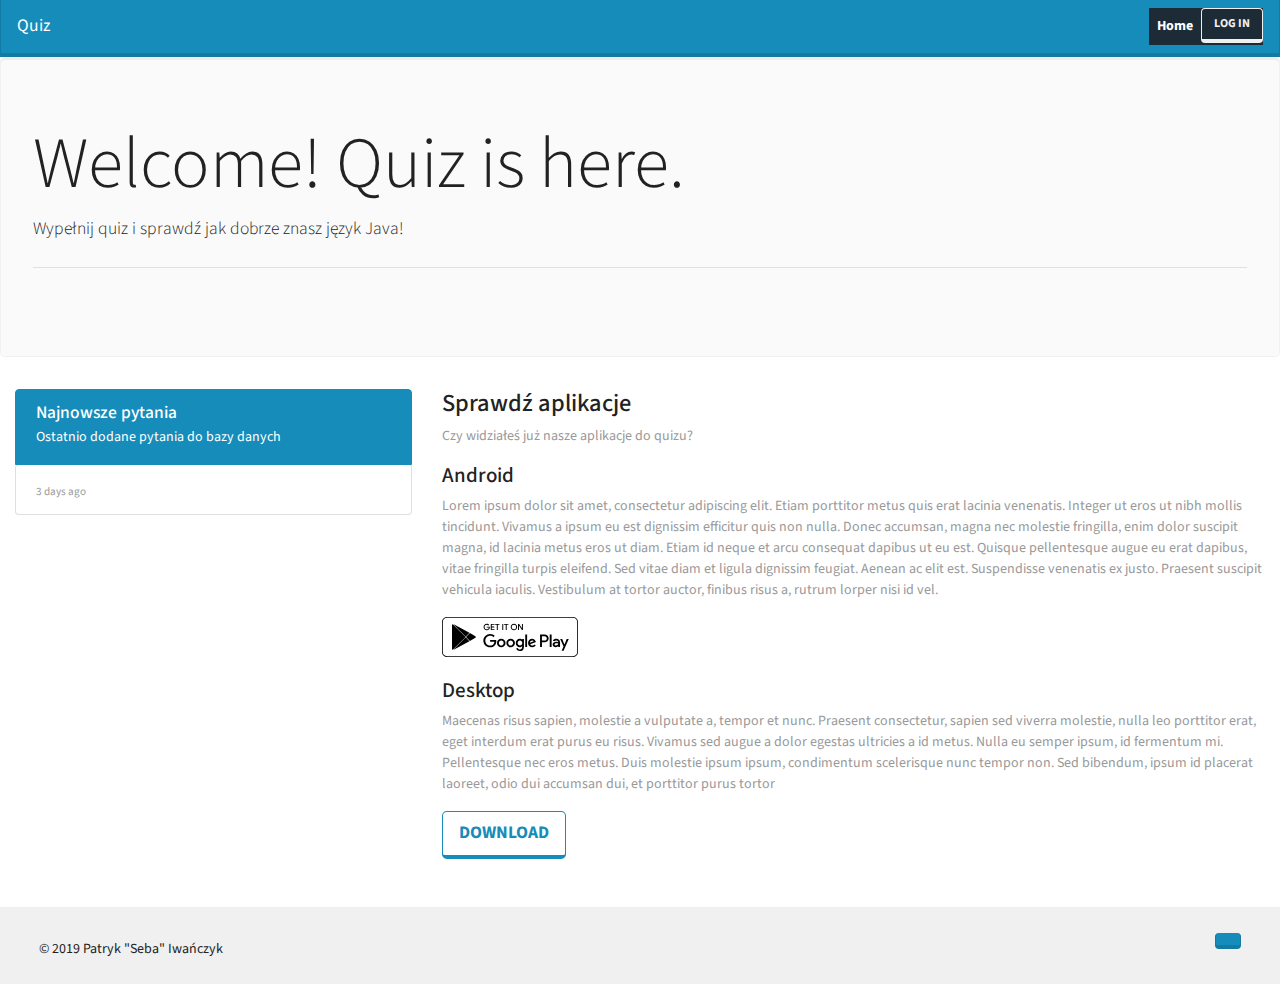
<file: src/main/resources/templates/index.html>
<!DOCTYPE html>
<html lang="pl" xmlns:th="http://www.thymeleaf.org">
<head>
    <title>Quiz Java Dev Jan</title>
    <meta charset="utf-8">
    <meta name="viewport" content="width=device-width, initial-scale=1, shrink-to-fit=no">
    <link rel="stylesheet" type="text/css" th:href="@{/css/bootstrap.css}" href="../static/css/bootstrap.css">
    <link rel="stylesheet" type="text/css" th:href="@{/css/style.css}" href="../static/css/style.css">
    <link rel="stylesheet" href="https://use.fontawesome.com/releases/v5.8.2/css/all.css"
          integrity="sha384-oS3vJWv+0UjzBfQzYUhtDYW+Pj2yciDJxpsK1OYPAYjqT085Qq/1cq5FLXAZQ7Ay" crossorigin="anonymous">
</head>
<body>
<nav class="navbar navbar-expand-lg navbar-dark bg-primary" id="top">
    <a class="navbar-brand" href="#"><i class="fas fa-stream text-white"></i> Quiz</a>
    <button class="navbar-toggler" type="button" data-toggle="collapse" data-target="#navbarColor01"
            aria-controls="navbarColor01" aria-expanded="false" aria-label="Toggle navigation">
        <span class="navbar-toggler-icon"></span>
    </button>

    <div class="collapse navbar-collapse" id="navbarColor01">
        <ul class="navbar-nav ml-auto">
            <li class="nav-item active">
                <a class="nav-link" href="#">Home <span class="sr-only">(current)</span></a>
            </li>
            <li class="nav-item">
                <a class="btn btn-outline-secondary" href="login.html" th:href="@{/login}">Log in <i class="fas fa-sign-in-alt"></i></a>
            </li>
        </ul>
    </div>
</nav>
<div class="jumbotron">
    <h1 class="display-3">Welcome! Quiz is here.</h1>
    <p class="lead">Wypełnij quiz i sprawdź jak dobrze znasz język Java!</p>
    <hr class="my-4">
</div>

<div class="container-fluid">
    <div class="row">
        <div class="col-md-4">
            <div class="list-group">
                <a href="#" class="list-group-item list-group-item-action flex-column align-items-start active">
                    <div class="d-flex w-100 justify-content-between">
                        <h5 class="mb-1">Najnowsze pytania</h5>
                    </div>
                    <p class="mb-1">Ostatnio dodane pytania do bazy danych</p>
                </a>
                <th:block th:each="question : ${latestQuestions}">
                    <a href="#" class="list-group-item list-group-item-action flex-column align-items-start">
                        <div class="d-flex w-100 justify-content-between">
                            <p class="mb-1" th:text="${question.text}"></p>
                        </div>
                        <small class="text-muted">3 days ago</small>
                    </a>
                </th:block>
            </div>
        </div>
        <div class="col-md-8">
            <h3>Sprawdź aplikacje</h3>
            <p class="text-muted">Czy widziałeś już nasze aplikacje do quizu?</p>

            <h4>Android</h4>
            <p class="text-muted">
                Lorem ipsum dolor sit amet, consectetur adipiscing elit. Etiam porttitor metus quis erat lacinia
                venenatis. Integer ut eros ut nibh mollis tincidunt. Vivamus a ipsum eu est dignissim efficitur quis non
                nulla. Donec accumsan, magna nec molestie fringilla, enim dolor suscipit magna, id lacinia metus eros ut
                diam. Etiam id neque et arcu consequat dapibus ut eu est. Quisque pellentesque augue eu erat dapibus,
                vitae fringilla turpis eleifend. Sed vitae diam et ligula dignissim feugiat. Aenean ac elit est.
                Suspendisse venenatis ex justo. Praesent suscipit vehicula iaculis. Vestibulum at tortor auctor, finibus
                risus a, rutrum lorper nisi id vel.
            </p>
            <a href=""><img src="../static/img/gplay.svg" class="img-fluid" style="height: 40px;" alt="google play"></a><br><br>

            <h4>Desktop</h4>
            <p class="text-muted">
                Maecenas risus sapien, molestie a vulputate a, tempor et nunc. Praesent consectetur, sapien sed viverra
                molestie, nulla leo porttitor erat, eget interdum erat purus eu risus. Vivamus sed augue a dolor egestas
                ultricies a id metus. Nulla eu semper ipsum, id fermentum mi. Pellentesque nec eros metus. Duis molestie
                ipsum ipsum, condimentum scelerisque nunc tempor non. Sed bibendum, ipsum id placerat laoreet, odio dui
                accumsan dui, et porttitor purus tortor
            </p>
            <a href="" class="btn btn-outline-primary btn-lg">Download</a>
        </div>
    </div>
</div>

<footer class="container-fluid mt-5">
    <div class="row bg-secondary p-md-4">
        <div class="col-md-6 pt-md-2">
            &copy; 2019 Patryk "Seba" Iwańczyk
        </div>
        <div class="col-md-6 text-md-right">
            <a href="#top" class="btn btn-primary"><i class="fas fa-sort-up"></i></a>
        </div>
    </div>
</footer>
<script src="../static/js/jquery.js" th:href="@{/js/jquery.js}"></script>
<script src="../static/js/bootstrap.js" th:href="@{/js/bootstrap.js}"></script>
</body>
</html>
</file>
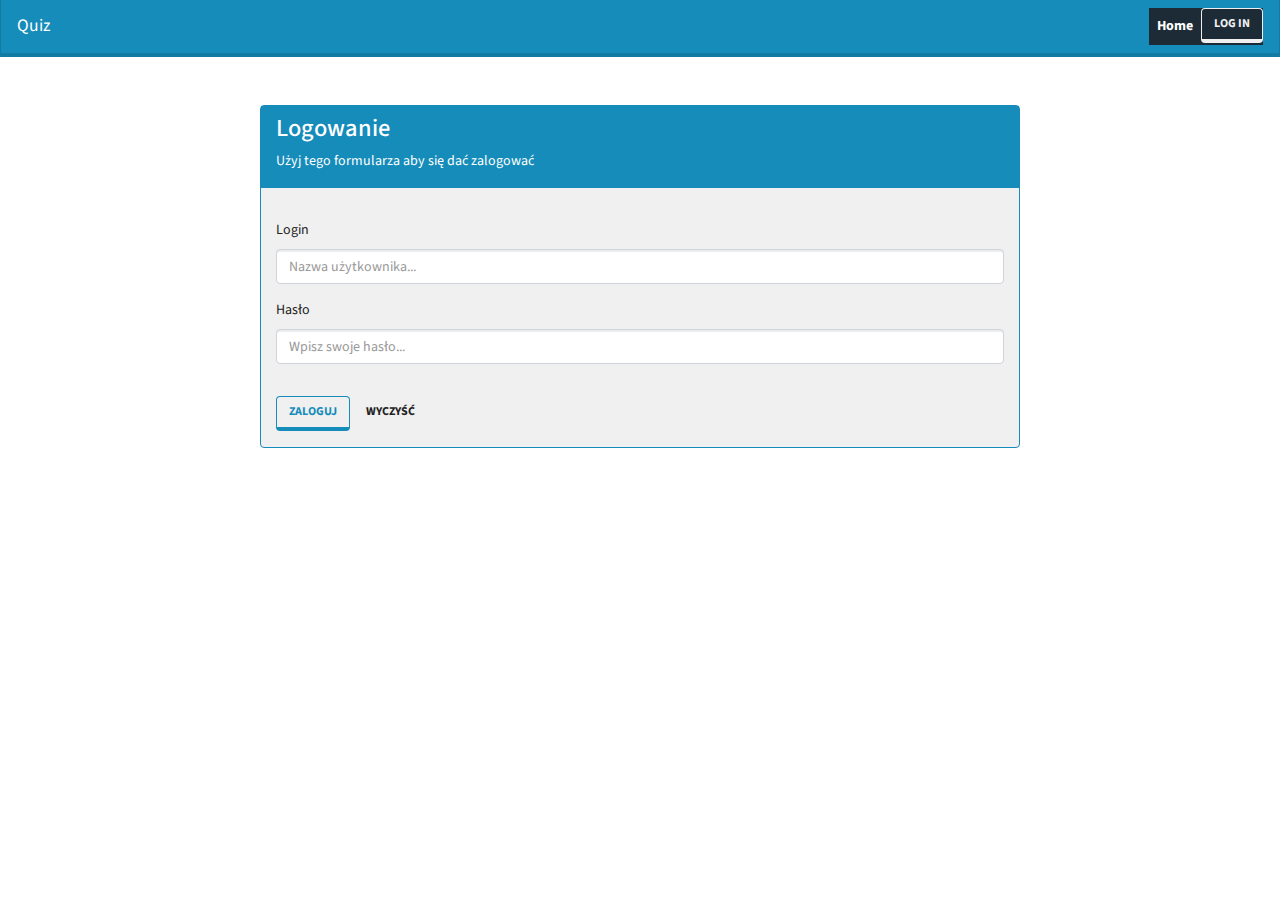
<file: src/main/resources/templates/login.html>
<!DOCTYPE html>
<html lang="pl" xmlns:th="http://www.thymeleaf.org">
<head>
    <title>Quiz Java Dev Jan</title>
    <meta charset="utf-8">
    <meta name="viewport" content="width=device-width, initial-scale=1, shrink-to-fit=no">
    <link rel="stylesheet" type="text/css" th:href="@{/css/bootstrap.css}" href="../static/css/bootstrap.css">
    <link rel="stylesheet" type="text/css" th:href="@{/css/style.css}" href="../static/css/style.css">
    <link rel="stylesheet" href="https://use.fontawesome.com/releases/v5.8.2/css/all.css"
          integrity="sha384-oS3vJWv+0UjzBfQzYUhtDYW+Pj2yciDJxpsK1OYPAYjqT085Qq/1cq5FLXAZQ7Ay" crossorigin="anonymous">
</head>
<body>
<nav class="navbar navbar-expand-lg navbar-dark bg-primary" id="top">
    <a class="navbar-brand" href="#"><i class="fas fa-stream text-white"></i> Quiz</a>
    <button class="navbar-toggler" type="button" data-toggle="collapse" data-target="#navbarColor01"
            aria-controls="navbarColor01" aria-expanded="false" aria-label="Toggle navigation">
        <span class="navbar-toggler-icon"></span>
    </button>

    <div class="collapse navbar-collapse" id="navbarColor01">
        <ul class="navbar-nav ml-auto">
            <li class="nav-item active">
                <a class="nav-link" href="index.html" th:href="@{/admin/questions}">Home <span class="sr-only">(current)</span></a>
            </li>
            <li class="nav-item">
                <a class="btn btn-outline-secondary" href="login.html">Log in <i class="fas fa-sign-in-alt"></i></a>
            </li>
        </ul>
    </div>
</nav>

<div class="container mt-md-5">
    <div class="row">
        <div class="col-md-8 offset-md-2 border border-primary rounded bg-secondary">
            <div class="row">
                <div class="col-md-12 bg-primary text-white pt-2">
                    <h3>Logowanie</h3>
                    <p>Użyj tego formularza aby się dać zalogować</p>
                </div>
                <div class="col-md-12 pt-3">
                    <form th:action="@{/login}" method="post">
                        <th:block th:if="${errorMessage != null}">
                            <p class="text-danger" th:text="${errorMessage}"></p>
                        </th:block>
                        <div class="form-group">
                            <label for="name">Login</label>
                            <input class="form-control" type="text" placeholder="Nazwa użytkownika..." id="name"
                                   name="username" required>
                        </div>

                        <div class="form-group">
                            <label for="pass">Hasło</label>
                            <input class="form-control" type="password" placeholder="Wpisz swoje hasło..." id="pass"
                                   name="password" required>
                        </div>

                        <div class="form-group pt-3">
                            <button type="submit" class="btn btn-outline-primary">Zaloguj</button>
                            <button type="reset" class="btn">Wyczyść</button>
                        </div>
                    </form>
                </div>
            </div>
        </div>
    </div>
</div>

<script src="../static/js/jquery.js" th:href="@{/js/jquery.js}"></script>
<script src="../static/js/bootstrap.js" th:href="@{/js/bootstrap.js}"></script>
</body>
</html>
</file>
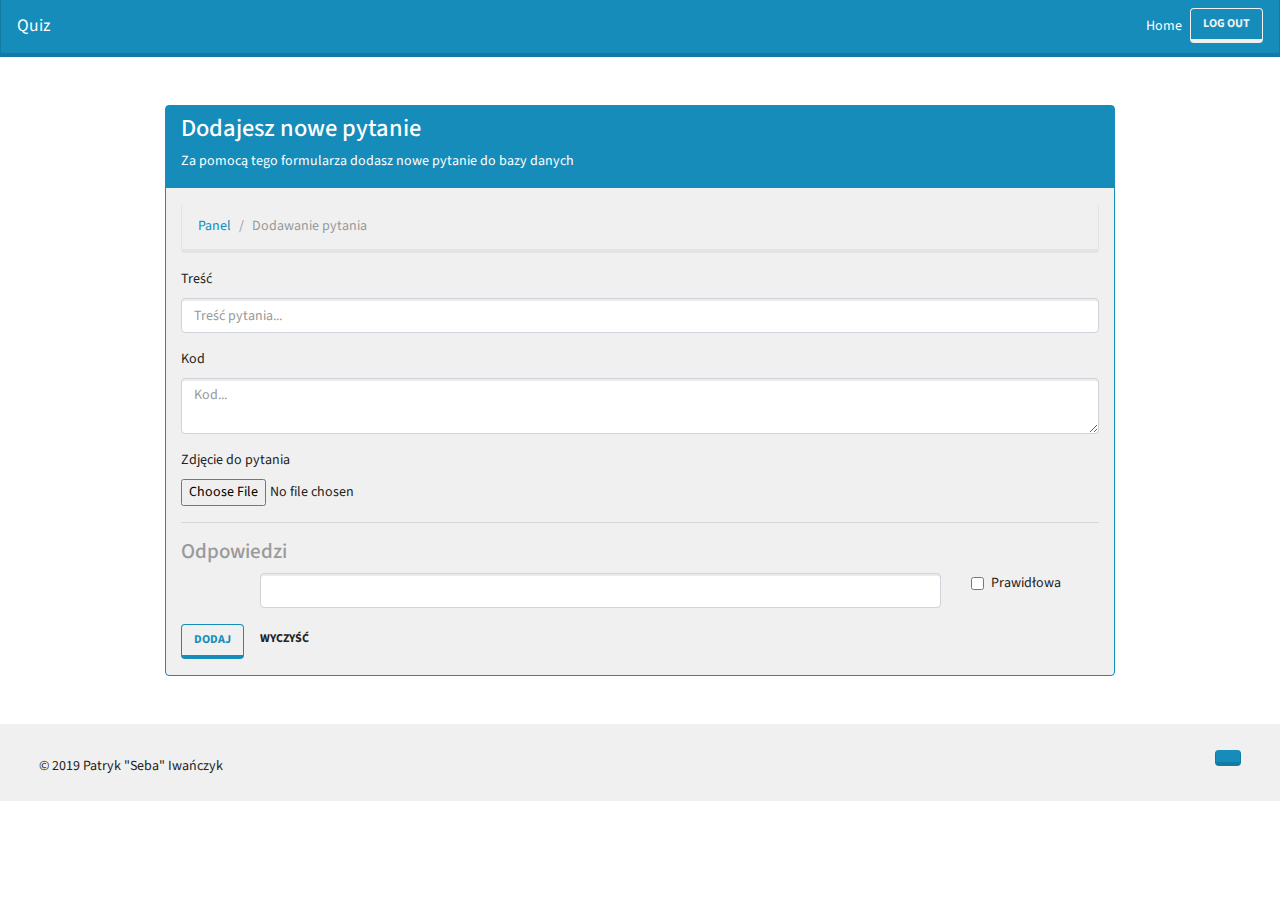
<file: src/main/resources/templates/new.html>
<!DOCTYPE html>
<!doctype html>
<html lang="pl" xmlns:th="http://www.thymeleaf.org">
<head>
    <title>Quiz Java Dev Jan</title>
    <meta charset="utf-8">
    <meta name="viewport" content="width=device-width, initial-scale=1, shrink-to-fit=no">
    <link rel="stylesheet" type="text/css" href="../static/css/bootstrap.css" th:href="@{/css/bootstrap.css}">
    <link rel="stylesheet" href="https://use.fontawesome.com/releases/v5.8.2/css/all.css"
          integrity="sha384-oS3vJWv+0UjzBfQzYUhtDYW+Pj2yciDJxpsK1OYPAYjqT085Qq/1cq5FLXAZQ7Ay" crossorigin="anonymous">
</head>
<body>
<nav class="navbar navbar-expand-lg navbar-dark bg-primary" id="top">
    <a class="navbar-brand" href="#"><i class="fas fa-stream text-white"></i> Quiz</a>
    <button class="navbar-toggler" type="button" data-toggle="collapse" data-target="#navbarColor01"
            aria-controls="navbarColor01" aria-expanded="false" aria-label="Toggle navigation">
        <span class="navbar-toggler-icon"></span>
    </button>

    <div class="collapse navbar-collapse" id="navbarColor01">
        <ul class="navbar-nav ml-auto">
            <li class="nav-item active">
                <a class="nav-link" href="index.html" th:href="@{/admin/questions}">Home <span class="sr-only">(current)</span></a>
            </li>
            <li class="nav-item">
                <a class="btn btn-outline-secondary" href="/../login.html" th:href="@{/logout}">Log out <i
                        class="fas fa-sign-in-alt"></i></a>
            </li>
        </ul>
    </div>
</nav>

<div class="container mt-md-5">
    <div class="row">
        <div class="col-md-10 offset-md-1 border border-primary rounded bg-secondary">

            <div class="row">
                <div class="col-md-12 bg-primary text-white pt-2">
                    <h3>Dodajesz nowe pytanie</h3>
                    <p>Za pomocą tego formularza dodasz nowe pytanie do bazy danych</p>
                </div>
                <div class="col-md-12 pt-3">
                    <ol class="breadcrumb">
                        <li class="breadcrumb-item"><a href="/../question.html" th:href="@{/question}">Panel</a></li>
                        <li class="breadcrumb-item active">Dodawanie pytania</li>
                    </ol>
                    <form action="#" th:action="@{/admin/question/new}" th:object="${question}" method="post" enctype="multipart/form-data">
                        <div class="form-group">
                            <label for="question">Treść</label>
                            <input class="form-control" type="text" th:field="*{text}" placeholder="Treść pytania..."
                                   id="question" required>
                        </div>

                        <div class="form-group">
                            <label for="name">Kod</label>
                            <textarea class="form-control" type="text" placeholder="Kod..." id="name"
                                    th:field="*{code}" ></textarea>
                        </div>
                        <div class="form-group">
                            <label for="file">Zdjęcie do pytania</label><br>
                            <input type="file" placeholder="Obrazek..." id="file" th:field="${file.file}">
                        </div>
                        <hr>
                        <h4 class="text-muted">Odpowiedzi</h4>

                        <div class="row" th:each="answer, ind : *{answers}">
                            <div class="col-md-1"><h2 th:text="${ind.count}"></h2></div>
                            <div class="col-md-9">
                                <input class="form-control" type="text" id="odp1" th:field="*{answers[__${ind.index}__].text}" >
                            </div>
                            <div class="col-md-2">
                                <div class="form-check disabled">
                                    <label class="form-check-label">
                                        <input class="form-check-input" type="checkbox" th:field="*{answers[__${ind.index}__].answerType}" th:value="'POSITIVE'">
                                        Prawidłowa
                                    </label>
                                </div>
                            </div>
                        </div>


                        <div class="form-group pt-3">
                            <button type="submit" class="btn btn-outline-primary">Dodaj</button>
                            <button type="reset" class="btn">Wyczyść</button>
                        </div>
                    </form>
                </div>
            </div>
        </div>
    </div>
</div>

<footer class="container-fluid mt-5">
    <div class="row bg-secondary p-md-4">
        <div class="col-md-6 pt-md-2">
            &copy; 2019 Patryk "Seba" Iwańczyk
        </div>
        <div class="col-md-6 text-md-right">
            <a href="#top" class="btn btn-primary"><i class="fas fa-sort-up"></i></a>
        </div>
    </div>
</footer>

<script src="../static/js/jquery.js" th:href="@{/js/jquery.js}"></script>
<script src="../static/js/bootstrap.js" th:href="@{/js/bootstrap.js}"></script>
</body>
</html>
</file>
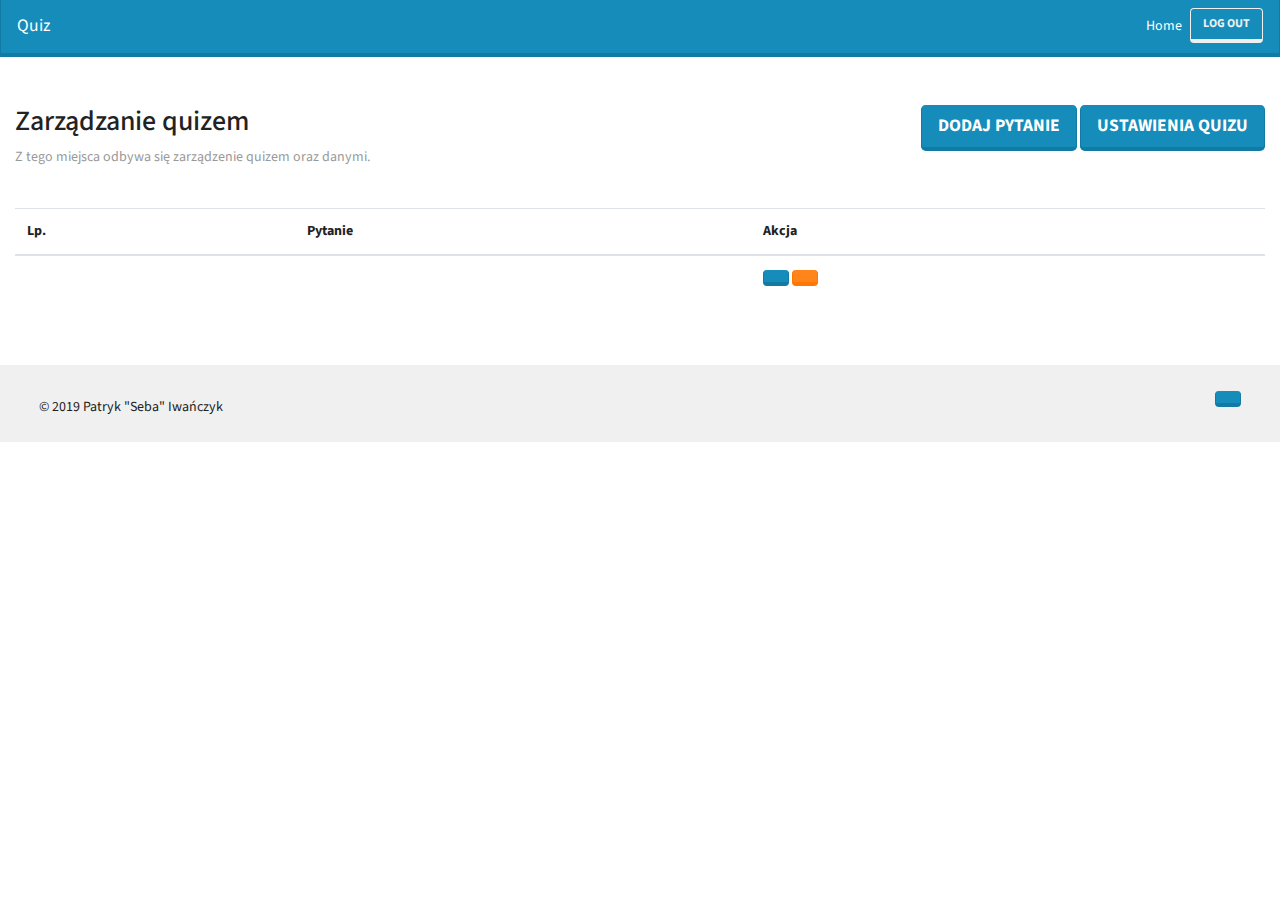
<file: src/main/resources/templates/question.html>
<!doctype html>
<html lang="pl" xmlns:th="http://www.thymeleaf.org">
<head>
    <title>Quiz Java Dev Jan</title>
    <meta charset="utf-8">
    <meta name="viewport" content="width=device-width, initial-scale=1, shrink-to-fit=no">
    <link rel="stylesheet" type="text/css" href="../static/css/bootstrap.css" th:href="@{/css/bootstrap.css}">
    <link rel="stylesheet" href="https://use.fontawesome.com/releases/v5.8.2/css/all.css"
          integrity="sha384-oS3vJWv+0UjzBfQzYUhtDYW+Pj2yciDJxpsK1OYPAYjqT085Qq/1cq5FLXAZQ7Ay" crossorigin="anonymous">
</head>
<body>
<nav class="navbar navbar-expand-lg navbar-dark bg-primary" id="top">
    <a class="navbar-brand" href="#"><i class="fas fa-stream text-white"></i> Quiz</a>
    <button class="navbar-toggler" type="button" data-toggle="collapse" data-target="#navbarColor01" aria-controls="navbarColor01" aria-expanded="false" aria-label="Toggle navigation">
        <span class="navbar-toggler-icon"></span>
    </button>

    <div class="collapse navbar-collapse" id="navbarColor01">
        <ul class="navbar-nav ml-auto">
            <li class="nav-item active">
                <a class="nav-link" href="index.html" th:href="@{/admin/questions}">Home <span class="sr-only">(current)</span></a>
            </li>
            <li class="nav-item">
                <a class="btn btn-outline-secondary" th:href="@{/logout}" href="login.html">Log out <i class="fas fa-sign-in-alt"></i></a>
            </li>
        </ul>
    </div>
</nav>

<div class="container-fluid mt-md-5">
    <div class="row">
        <div class="col-md-6">
            <h2>Zarządzanie quizem</h2>
            <p class="text-muted">Z tego miejsca odbywa się zarządzenie quizem oraz danymi.</p>
        </div>
        <div class="col-md-6 text-md-right">
            <a href="new.html" th:href="@{/admin/question/new}" class="btn btn-primary btn-lg">Dodaj pytanie</a>
            <a href="new.html" th:href="@{/admin/properties}" class="btn btn-primary btn-lg">Ustawienia quizu</a>
        </div>
        <div class="col-md-12 pt-4">
            <table class="table table-hover">
                <thead>
                <tr>
                    <th scope="col">Lp.</th>
                    <th scope="col">Pytanie</th>
                    <th scope="col">Akcja</th>
                </tr>
                </thead>
                <tbody>
                <tr th:each="question, i : ${questions}">
                    <td th:text="${i.count}"></td>
                    <td th:text="${question.text}"></td>
                    <td>
                        <a href="edit.html" th:href="@{'/admin/question/edit/' + ${question.questionId}}" class="btn btn-primary"><i class="fas fa-edit"></i></a>
                        <a href="" th:href="@{'/admin/question/delete/' + ${question.questionId}}" class="btn btn-warning" onclick="return confirm('Potwierdź operację.');"><i class="far fa-trash-alt"></i></a>
                    </td>
                </tr>
                </tbody>
            </table>
        </div>
    </div>
</div>


<footer class="container-fluid mt-5">
    <div class="row bg-secondary p-md-4">
        <div class="col-md-6 pt-md-2">
            &copy; 2019 Patryk "Seba" Iwańczyk
        </div>
        <div class="col-md-6 text-md-right">
            <a href="#top" class="btn btn-primary"><i class="fas fa-sort-up"></i></a>
        </div>
    </div>
</footer>
<script src="../static/js/jquery.js" th:href="@{/js/jquery.js}"></script>
<script src="../static/js/bootstrap.js" th:href="@{/js/bootstrap.js}"></script>
</body>
</html>
</file>
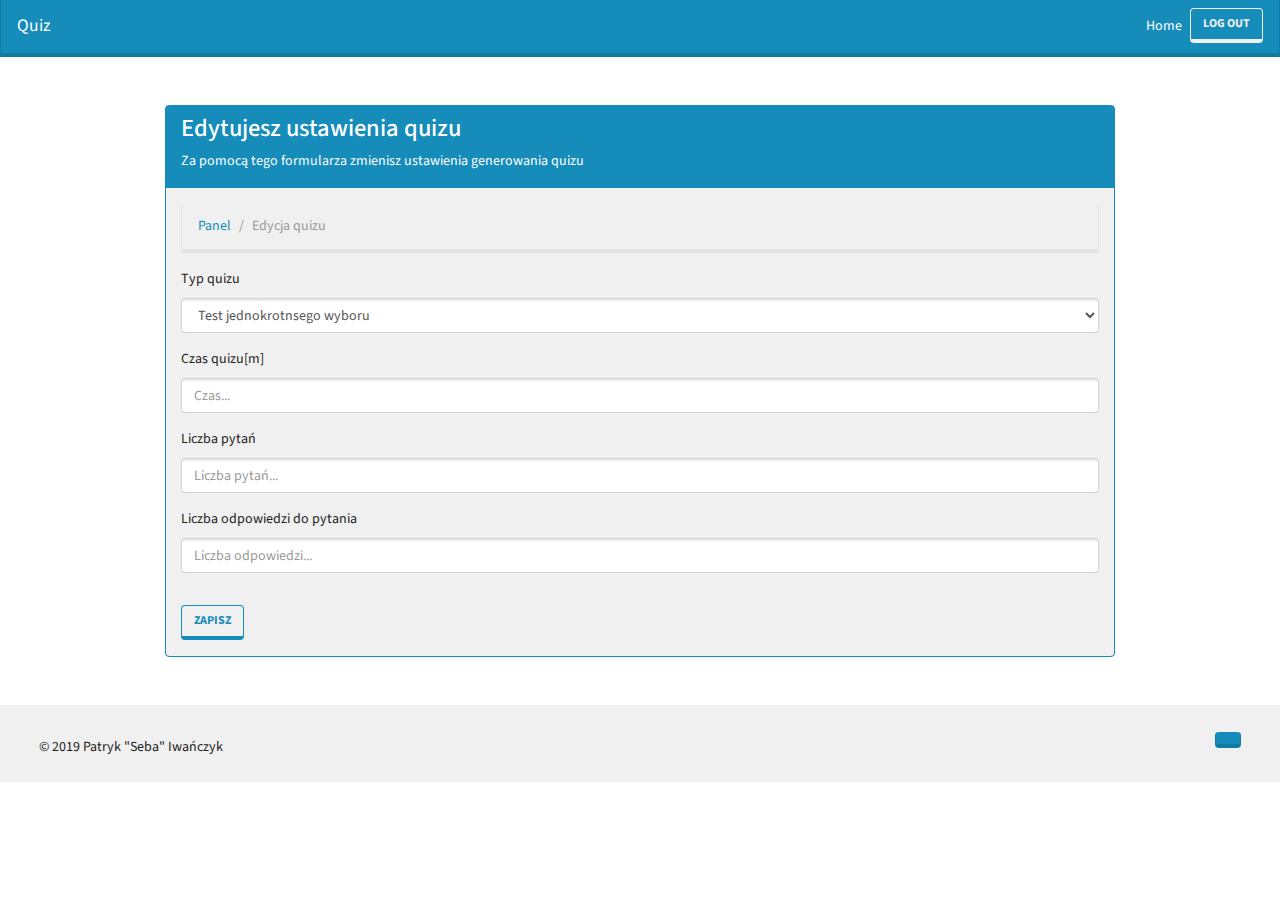
<file: src/main/resources/templates/quiz-properties.html>
<!DOCTYPE html>
<!doctype html>
<html lang="pl" xmlns:th="http://www.thymeleaf.org">
<head>
    <title>Quiz Java Dev Jan</title>
    <meta charset="utf-8">
    <meta name="viewport" content="width=device-width, initial-scale=1, shrink-to-fit=no">
    <link rel="stylesheet" type="text/css" href="../static/css/bootstrap.css" th:href="@{/css/bootstrap.css}">
    <link rel="stylesheet" href="https://use.fontawesome.com/releases/v5.8.2/css/all.css"
          integrity="sha384-oS3vJWv+0UjzBfQzYUhtDYW+Pj2yciDJxpsK1OYPAYjqT085Qq/1cq5FLXAZQ7Ay" crossorigin="anonymous">
</head>
<body>
<nav class="navbar navbar-expand-lg navbar-dark bg-primary" id="top">
    <a class="navbar-brand" href="#"><i class="fas fa-stream text-white"></i> Quiz</a>
    <button class="navbar-toggler" type="button" data-toggle="collapse" data-target="#navbarColor01"
            aria-controls="navbarColor01" aria-expanded="false" aria-label="Toggle navigation">
        <span class="navbar-toggler-icon"></span>
    </button>

    <div class="collapse navbar-collapse" id="navbarColor01">
        <ul class="navbar-nav ml-auto">
            <li class="nav-item active">
                <a class="nav-link" href="index.html" th:href="@{/admin/questions}">Home <span class="sr-only">(current)</span></a>
            </li>
            <li class="nav-item">
                <a class="btn btn-outline-secondary" href="/../login.html" th:href="@{/logout}">Log out <i
                        class="fas fa-sign-in-alt"></i></a>
            </li>
        </ul>
    </div>
</nav>

<div class="container mt-md-5">
    <div class="row">
        <div class="col-md-10 offset-md-1 border border-primary rounded bg-secondary">

            <div class="row">
                <div class="col-md-12 bg-primary text-white pt-2">
                    <h3>Edytujesz ustawienia quizu</h3>
                    <p>Za pomocą tego formularza zmienisz ustawienia generowania quizu</p>
                </div>
                <div class="col-md-12 pt-3">
                    <ol class="breadcrumb">
                        <li class="breadcrumb-item"><a href="question.html">Panel</a></li>
                        <li class="breadcrumb-item active">Edycja quizu</li>
                    </ol>
                    <form action="#" th:action="@{/admin/properties}" th:object="${quizProperties}" method="post">
                        <div class="form-group">
                            <label for="quiz-type">Typ quizu</label>
                            <select th:field="*{quizType}" class="form-control" id="quiz-type">
                                <option th:value="'SINGLE'">Test jednokrotnsego wyboru</option>
                                <option th:value="'MULTIPLE'">Test wielokrotnego wyboru</option>
                            </select>
                        </div>

                        <div class="form-group">
                            <label for="quizTime">Czas quizu[m]</label>
                            <input th:field="*{quizTypeInMinutes}" class="form-control" type="number"
                                   placeholder="Czas..." id="quizTime" required min="1">
                        </div>

                        <div class="form-group">
                            <label for="question-length">Liczba pytań</label>
                            <input th:field="*{quizLength}" class="form-control" type="number"
                                   placeholder="Liczba pytań..." id="question-length" required min="1">
                        </div>

                        <div class="form-group">
                            <label  for="answer-length">Liczba odpowiedzi do
                                pytania</label>
                            <input th:field="*{answersQuantity}" class="form-control" type="number" placeholder="Liczba odpowiedzi..."
                                   id="answer-length" required min="1" max="6">
                        </div>

                        <div class="form-group pt-3">
                            <button type="submit" class="btn btn-outline-primary">Zapisz</button>
                        </div>
                    </form>
                </div>
            </div>
        </div>
    </div>
</div>
<footer class="container-fluid mt-5">
    <div class="row bg-secondary p-md-4">
        <div class="col-md-6 pt-md-2">
            &copy; 2019 Patryk "Seba" Iwańczyk
        </div>
        <div class="col-md-6 text-md-right">
            <a href="#top" class="btn btn-primary"><i class="fas fa-sort-up"></i></a>
        </div>
    </div>
</footer>

<script src="../static/js/jquery.js" th:href="@{/js/jquery.js}"></script>
<script src="../static/js/bootstrap.js" th:href="@{/js/bootstrap.js}"></script>
</body>
</html>
</file>
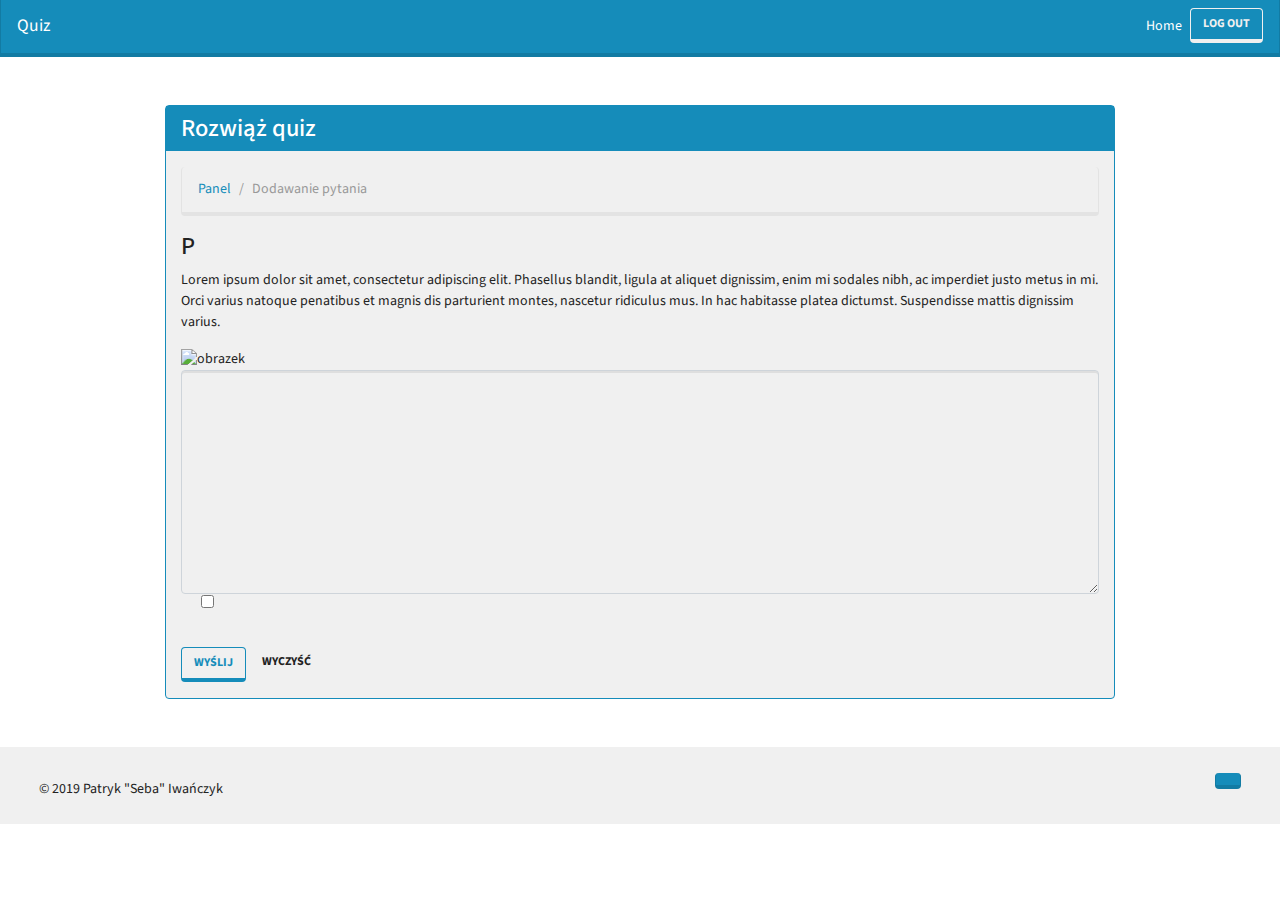
<file: src/main/resources/templates/quiz.html>
<!DOCTYPE html>
<!doctype html>
<html lang="pl" xmlns:th="http://www.thymeleaf.org">
<head>
    <title>Quiz Java Dev Jan</title>
    <meta charset="utf-8">
    <meta name="viewport" content="width=device-width, initial-scale=1, shrink-to-fit=no">
    <link rel="stylesheet" type="text/css" href="../static/css/bootstrap.css" th:href="@{/css/bootstrap.css}">
    <link rel="stylesheet" href="https://use.fontawesome.com/releases/v5.8.2/css/all.css"
          integrity="sha384-oS3vJWv+0UjzBfQzYUhtDYW+Pj2yciDJxpsK1OYPAYjqT085Qq/1cq5FLXAZQ7Ay" crossorigin="anonymous">
</head>
<body>
<nav class="navbar navbar-expand-lg navbar-dark bg-primary" id="top">
    <a class="navbar-brand" href="#"><i class="fas fa-stream text-white"></i> Quiz</a>
    <button class="navbar-toggler" type="button" data-toggle="collapse" data-target="#navbarColor01"
            aria-controls="navbarColor01" aria-expanded="false" aria-label="Toggle navigation">
        <span class="navbar-toggler-icon"></span>
    </button>

    <div class="collapse navbar-collapse" id="navbarColor01">
        <ul class="navbar-nav ml-auto">
            <li class="nav-item active">
                <a class="nav-link" href="index.html" th:href="@{/admin/questions}">Home <span
                        class="sr-only">(current)</span></a>
            </li>
            <li class="nav-item">
                <a class="btn btn-outline-secondary" href="/../login.html" th:href="@{/logout}">Log out <i
                        class="fas fa-sign-in-alt"></i></a>
            </li>
        </ul>
    </div>
</nav>

<div class="container mt-md-5">
    <div class="row">
        <div class="col-md-10 offset-md-1 border border-primary rounded bg-secondary">

            <div class="row">
                <div class="col-md-12 bg-primary text-white pt-2">
                    <h3>Rozwiąż quiz</h3>
                </div>
                <div class="col-md-12 pt-3">
                    <ol class="breadcrumb">
                        <li class="breadcrumb-item"><a href="/../question.html" th:href="@{/question}">Panel</a></li>
                        <li class="breadcrumb-item active">Dodawanie pytania</li>
                    </ol>
                    <form action="#" th:object="${quiz}" th:action="@{'/quiz'}" method="post" >
                        <input type="hidden" th:field="*{quizId}" th:value="${quiz.quizId}">
                        <input type="hidden" th:field="*{quizType}" th:value="${quiz.quizType}">
                        <input type="hidden" th:field="*{startDate}" th:value="${quiz.startDate}">
                        <input type="hidden" th:field="*{endDate}" th:value="${quiz.endDate}">
                        <input type="hidden" th:field="*{score}" th:value="${quiz.score}">
                        <input type="hidden" th:field="*{maxScore}" th:value="${quiz.maxScore}">
                        <input type="hidden" th:field="*{userId}" th:value="${quiz.userId}">
                        <input type="hidden" th:field="*{quizTimeInMillis}" th:value="${quiz.quizTimeInMillis}">
                        <th:block th:each="q, i : *{questionList}">
                            <h3 th:text="${'Pytanie: ' + i.count }">P</h3>
                            <div class="form-group">
                                <p th:text="${q.text}">Lorem ipsum dolor sit amet, consectetur adipiscing elit.
                                    Phasellus blandit, ligula at aliquet dignissim, enim mi sodales nibh, ac imperdiet
                                    justo metus in mi. Orci varius natoque penatibus et magnis dis parturient montes,
                                    nascetur ridiculus mus. In hac habitasse platea dictumst. Suspendisse mattis
                                    dignissim varius.</p>
                                <div>
                                    <img th:if="${q.imageUrl} != null" th:src="@{${q.imageUrl}}" alt="obrazek">
                                </div>

                                <textarea th:if="${q.code} != null" th:text="${q.code}" class="form-control" name="code"
                                          id="id" rows="10" readonly>
                                </textarea>
                                <th:block th:each="answer , j: *{questionList[__${i.index}__].answerList}">
                                    <div class="form-check">
                                        <input type="checkbox"
                                               th:field="*{questionList[__${i.index}__].answerList[__${j.index}__].marked}">
                                        <label th:text="${answer.text}"></label>
                                    </div>
                                </th:block>
                            </div>

                        </th:block>
                        <div class="form-group pt-3">
                            <button type="submit" class="btn btn-outline-primary">Wyślij</button>
                            <button type="reset" class="btn">Wyczyść</button>
                        </div>
                    </form>
                </div>
            </div>
        </div>
    </div>
</div>

<footer class="container-fluid mt-5">
    <div class="row bg-secondary p-md-4">
        <div class="col-md-6 pt-md-2">
            &copy; 2019 Patryk "Seba" Iwańczyk
        </div>
        <div class="col-md-6 text-md-right">
            <a href="#top" class="btn btn-primary"><i class="fas fa-sort-up"></i></a>
        </div>
    </div>
</footer>

<script src="../static/js/jquery.js" th:href="@{/js/jquery.js}"></script>
<script src="../static/js/bootstrap.js" th:href="@{/js/bootstrap.js}"></script>
</body>
</html>
</file>
<file: src/main/resources/static/css/style.css>
.nav-item {
    background-color: #1c2b36;
    color: #ffffff;
    font-weight: bold;
    text-align: center;
}

.p-footer {
    background-color: #f0f3f4;
}

.p-btn{
    background-color: #209e91 !important;
    color: #ffffff !important;
}

.p-form {
    margin: 10px;
    padding: 10px;
}

.p-form-label {
    font-size: 18px;
}

.p-test{
    color:red;
    background-color: pink;
}
</file>
